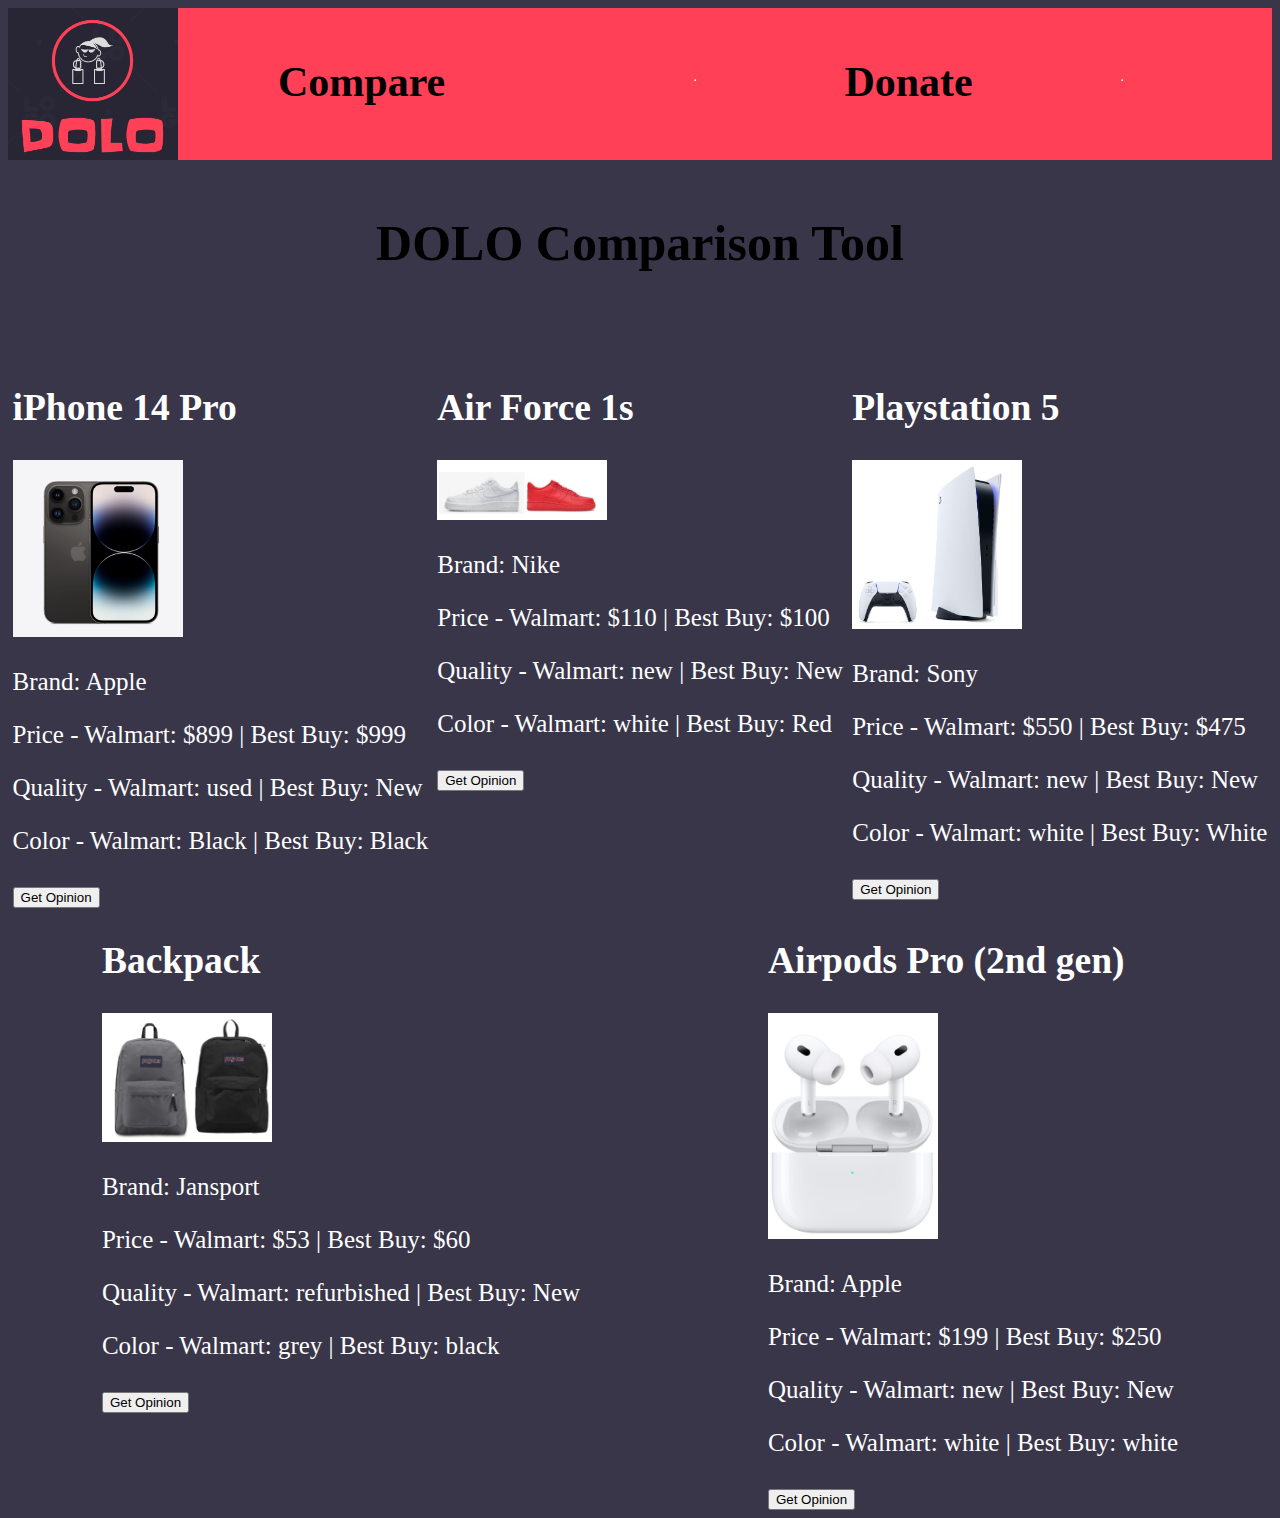
<file: index.html>
<!DOCTYPE html>
<html>

<head>
  <title>DOLO</title>
  <link rel="stylesheet" type="text/css" href="power.css">
  <link rel="icon" type="image/x-icon" href="images/Logo.png">
</head>

<div id="top">
  <img id="logo" src="images/Logo.png">
  <nav>
      <a href="index.html">
          <div id="compare">Compare</div>
      </a>
      <hr>
      <a href="donate.html">
          <div id="donate">Donate</div>
      </a>
      <hr>
  </nav>
</div>

<body>
  <h1 id="dolo">DOLO Comparison Tool</h1>
  <div id="productList"></div>
  <script src="data.js"></script>
</body>

</html>
</file>
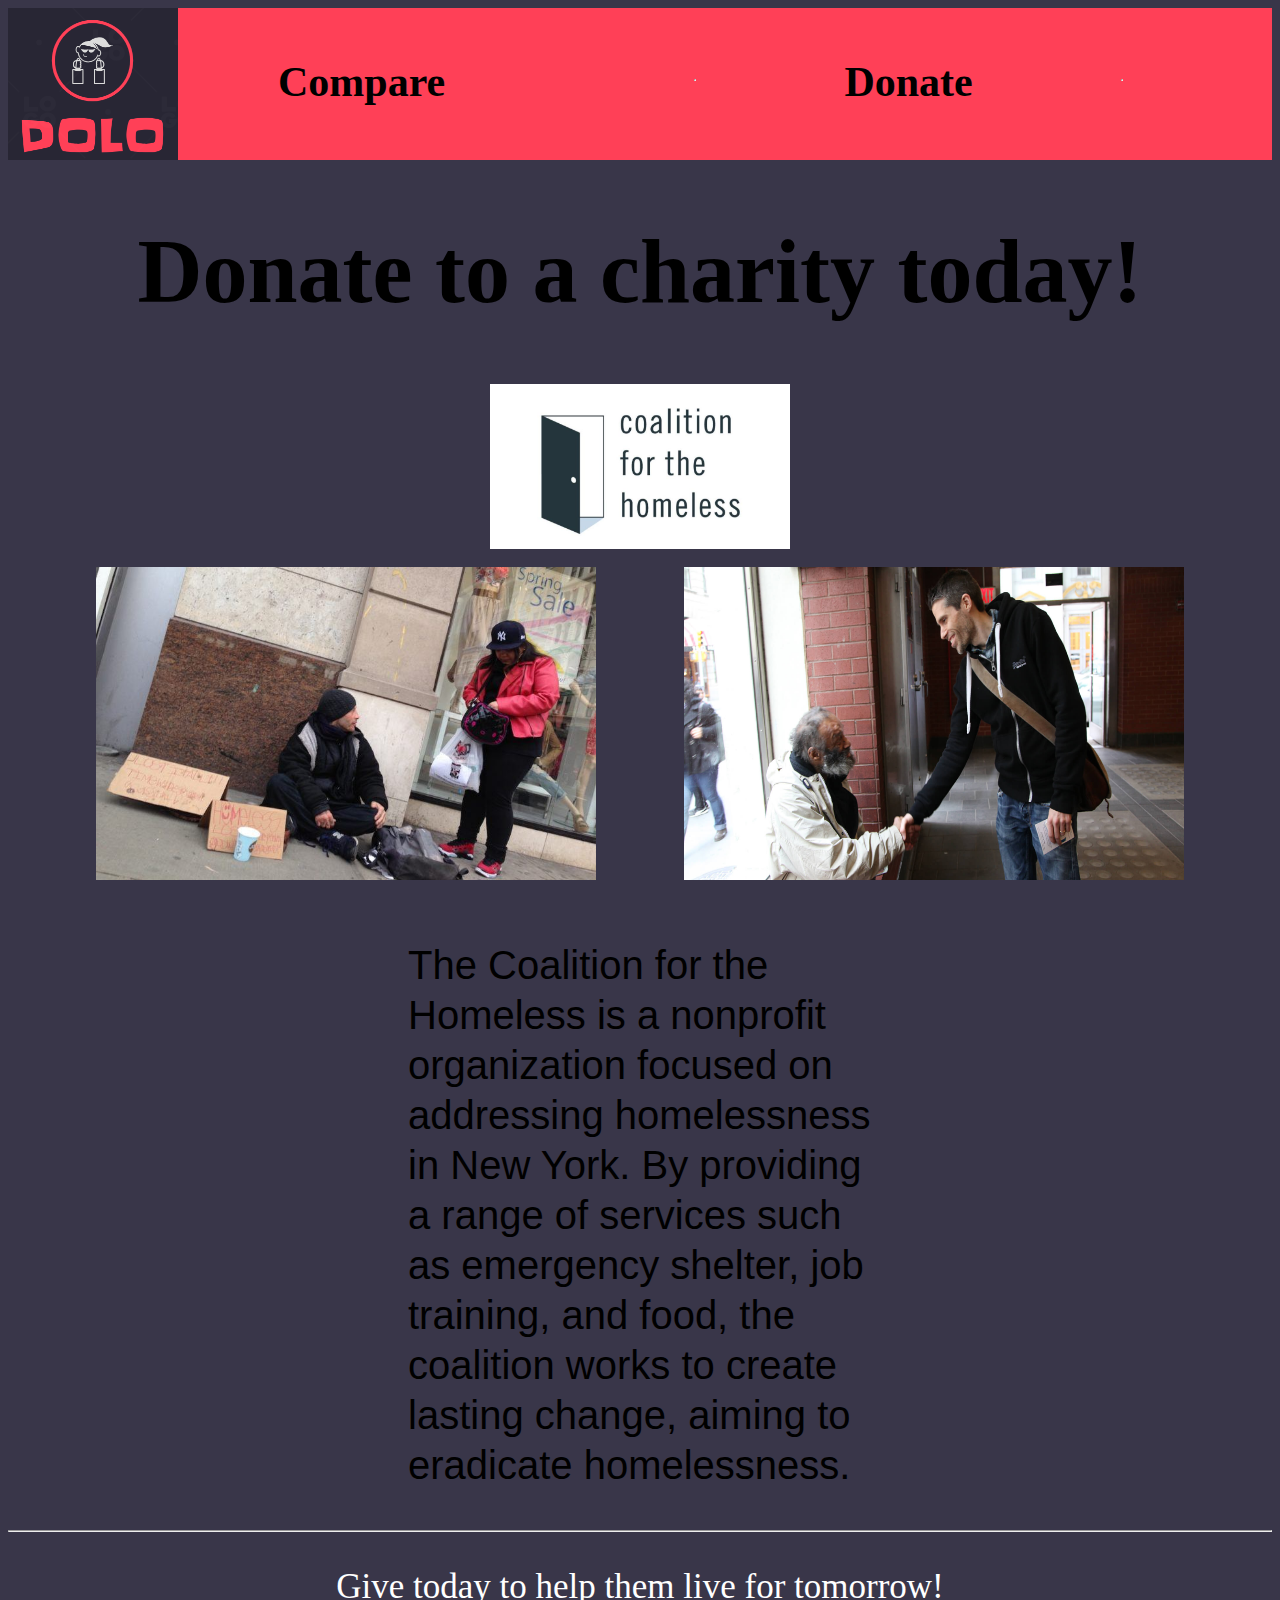
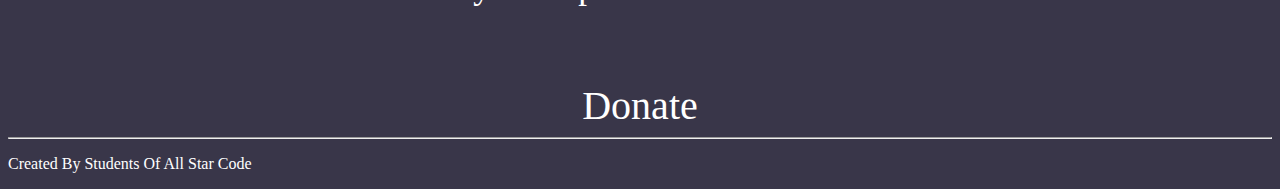
<file: donate.html>
<!DOCTYPE html>
<html>

<head>
    <title>Price Comparison Tool</title>
    <link rel="stylesheet" type="text/css" href="power.css">
    <link rel="icon" type="image/x-icon" href="images/Logo.png">
  </head>

<div id="top">
    <img id="logo" src="images/Logo.png">
    <nav>
        <a href="index.html">
            <div id="compare">Compare</div>
        </a>
        <hr>
        <a href="donate.html">
            <div id="donate">Donate</div>
        </a>
        <hr>
    </nav>
</div>

<body>
    <h1 id="header">Donate to a charity today!</h1>

    <div id="logoImageContainer"><img id="logoImage" src="images/Colation.jpg"></div>
    <br>
    <div class="imageContainer">
        <img class="image" src="images/WhatShouldIDo-768x480.png">
        <img class="image" src="images/every-new-yorker-deserves-a-home.png">
    </div>
    <p id="text">
        The Coalition for the Homeless is a nonprofit organization
        focused on addressing homelessness in New York. By providing
        a range of services such as emergency shelter, job training,
        and food, the coalition works to create lasting change, aiming
        to eradicate homelessness.
    </p>
    <hr>
    <div id="footerText">
        <p>Give today to help them live for tomorrow!</p>
    </div>
    <a id="donatebtn" href="https://www.coalitionforthehomeless.org/" target="blank">
        <div>Donate</div>
    </a>
    <script src="data.js"></script>
</body>

<footer>
    <hr>
    <div>
        <p>Created By Students Of All Star Code</p>
        </div>
</footer>
</html>
</file>
<file: power.css>
#top {
  display: flex;
}

img {
  width: 170px;
}

nav {
  background-color: #ff4057;
  display: flex;
  align-items: flex-start;
  padding-top: 50px;
  padding-bottom: 25px;
  font-size: 42px;
  font-weight: bold;
  width: 100%;
}

#logo {
  display: flex;
}

#compare {
  color: black;
  display: flex;
  padding-left: 100px;
  padding-right: 100px;
}

#donate {
  color: black;
}

a {
  text-decoration: none;
}

#header {
  display: flex;
  justify-content: center;
  font-size: 90px;
}

#text {
  font-size: 40px;
  display: flex;
  justify-content:center;
  padding-top: 20px;
  line-height: 50px;
  font-family: 'Gill Sans', 'Gill Sans MT', Calibri, 'Trebuchet MS', sans-serif;
  padding-left: 400px;
  padding-right: 400px;
}

#donatebtn {
  color: red;
  font-size: 40px;
  display: flex;
  justify-content: center;
  padding-top: 40px;
}

#productList {
  display:flex;
  flex-wrap: wrap;
  justify-content: space-around;
  padding-top: 50px;
  font-size: 25px;
}

#dolo {
  display:flex;
  justify-content: center;
  font-size: 50px;
  padding-top: 20px;
}

div {
  color: white;
}

body {
  background-color: #393649;
}

#logoImageContainer{
  display: flex;
  justify-content: center;
}

#logoImage {
  width: 300px;
}

.imageContainer {
  display: flex;
  justify-content: space-evenly;
}
.image {
  width: 500px;
}

#footerText {
  text-align: center;
  font-size: 35px;
}
</file>
